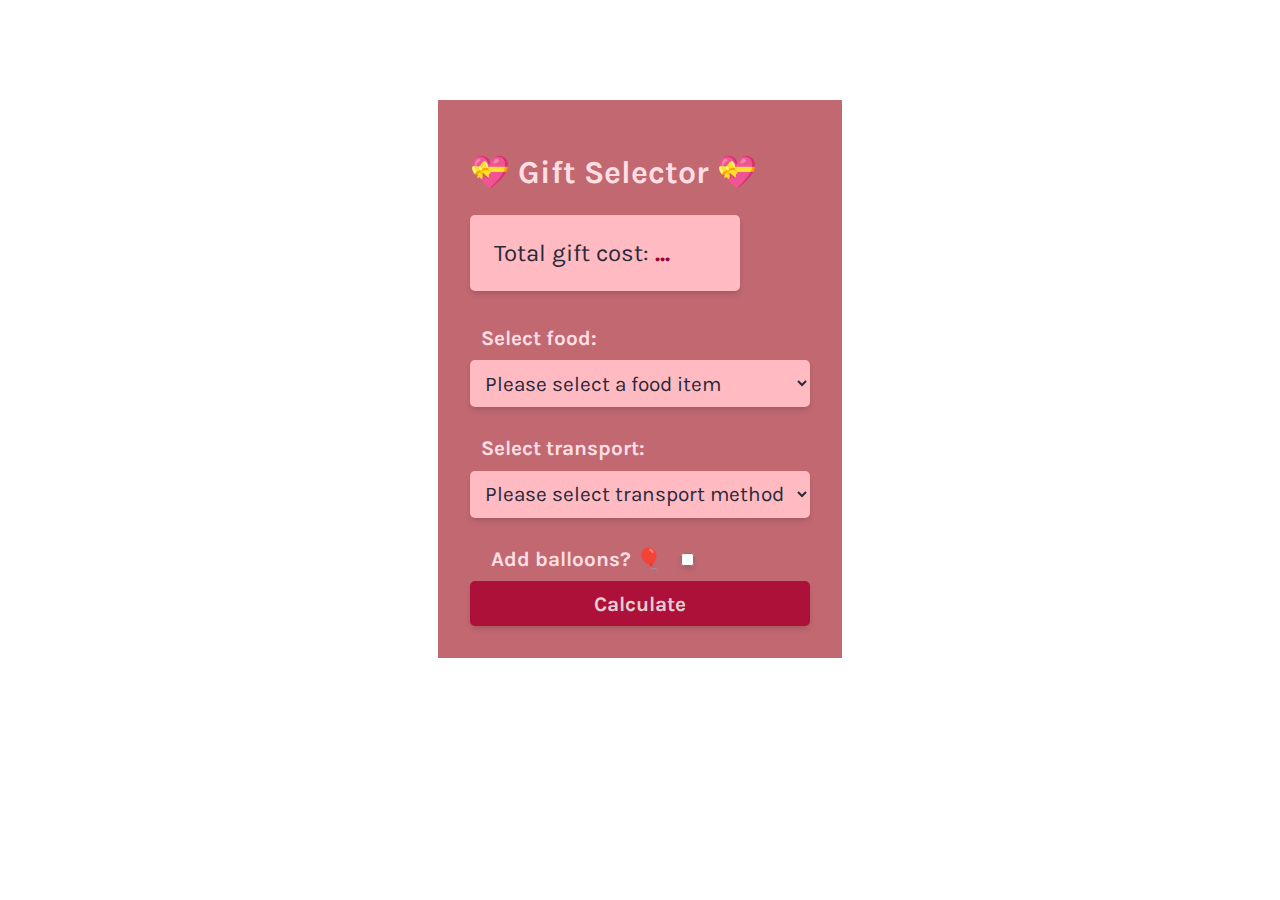
<file: Challenge1/Challenge1.html>
<!DOCTYPE html>
<html lang="en">
    <head>
        <title>Valentine's Challenge #1 💘</title>
        <link rel="preconnect" href="https://fonts.googleapis.com">
        <link rel="preconnect" href="https://fonts.gstatic.com" crossorigin>
        <link href="https://fonts.googleapis.com/css2?family=Karla:wght@500;700&display=swap" rel="stylesheet">
        <link rel="stylesheet" href="Challenge1.css">
    </head>
    <body>
        <div class="text-box">
        <h1>💝 Gift Selector 💝</h1>
        <p class="result" id="result">Total gift cost: <span id="cost-el">...</span></p>
        <form>
            <label for="food-select">Select food:</label>
            <select id="food-select">
                <option value="">Please select a food item</option>
                <option value="5">🍓 strawberries - $5</option>
                <option value="10">🍫 chocolate - $10</option>
                <option value="20">🧁 cupcakes - $20</option>
            </select>
            <br>
            <label for="transport-select">Select transport:</label>
            <select id="transport-select">
                <option value="">Please select transport method</option>
                <option value="5">🛼 rollerskates - $5</option>
                <option value="50">🚘 limo - $50</option>
                <option value="500">🚁 helicopter - $500</option>
            </select>
            <br>
            <div class="balloon-container">
                <label for="balloon-checkbox">Add balloons? 🎈</label>            
                <input type="checkbox" id="balloon-checkbox" name="balloon-checkbox">
            </div>
            
            <button id="btn" type="button">Calculate</button>
        </form>
        <script src="Challenge1.js"></script>
        </div>
    </body>
</html>
</file>
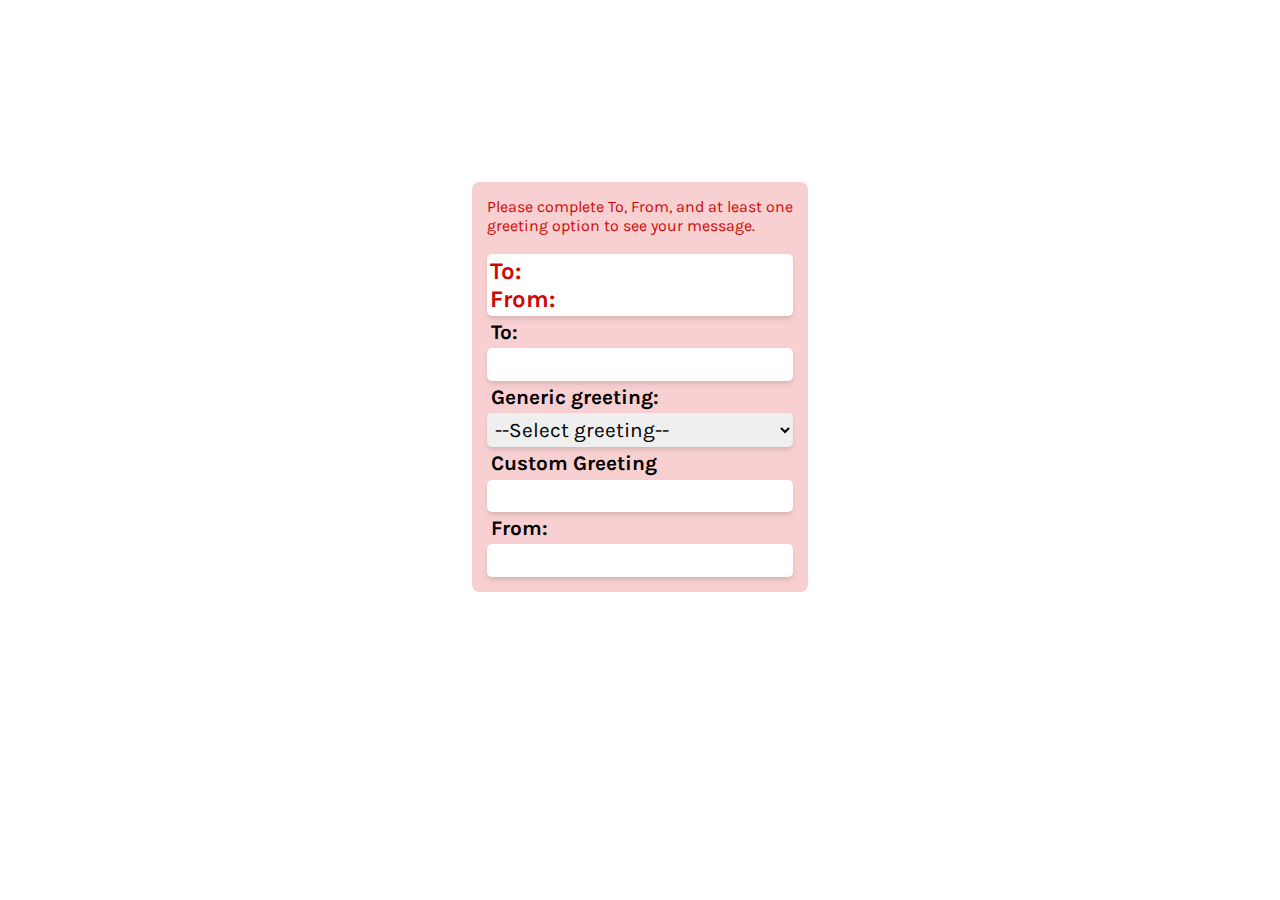
<file: Challenge2/Challenge2.html>
<!DOCTYPE html>
<html lang="en">
    <head>
        <title>Valentine's Challenge Week Solution 2💘</title>
        <link rel="preconnect" href="https://fonts.googleapis.com">
        <link rel="preconnect" href="https://fonts.gstatic.com" crossorigin>
        <link href="https://fonts.googleapis.com/css2?family=Karla:wght@500;700&display=swap" rel="stylesheet">
        <link rel="stylesheet" href="Challenge2.css">
    </head>
    <body>
        <div class="container">
            <p><span id="fill-fields">Please complete To, From, and at least one<br/> greeting option to see your message.</span></p>
            <br/>
            <div class="card" id="card">
                <p>To: <span id="to-display"></span></p>
                <p><span id="greeting-generic-display"></span>
                </p>
                <p><span id="greeting-custom-display"></span></p>
                <p>From: <span id="from-display"></span></p>
            </div>
            
            <form id="form">
                <label for="recipient-input">To:</label>
                <input type="text" id="recipient-input" name="recipient-input">
                <label for="greeting-select">Generic greeting:</label>
                <select id="greeting-select">
                    <option value="">--Select greeting--</option>
                    <option value="I choo choo choose you! 🚂">"I choo choo choose you! 🚂"</option>
                    <option value="You are my sunshine! 🌞">"You are my sunshine! 🌞"</option>
                    <option value="Happy Valentine's! 💘">"Happy Valentine's! 💘",</option>
                </select>
                <label for="greeting-custom">Custom Greeting</label>
                <input type="text" id="greeting-custom" name="greeting-custom">
                <label for="sender-input">From:</label>
                <input type="text" id="sender-input" name="sender-input">
            </form>
            <script src="Challenge2.js"></script>
        </div>
    </body>
</html>
</file>
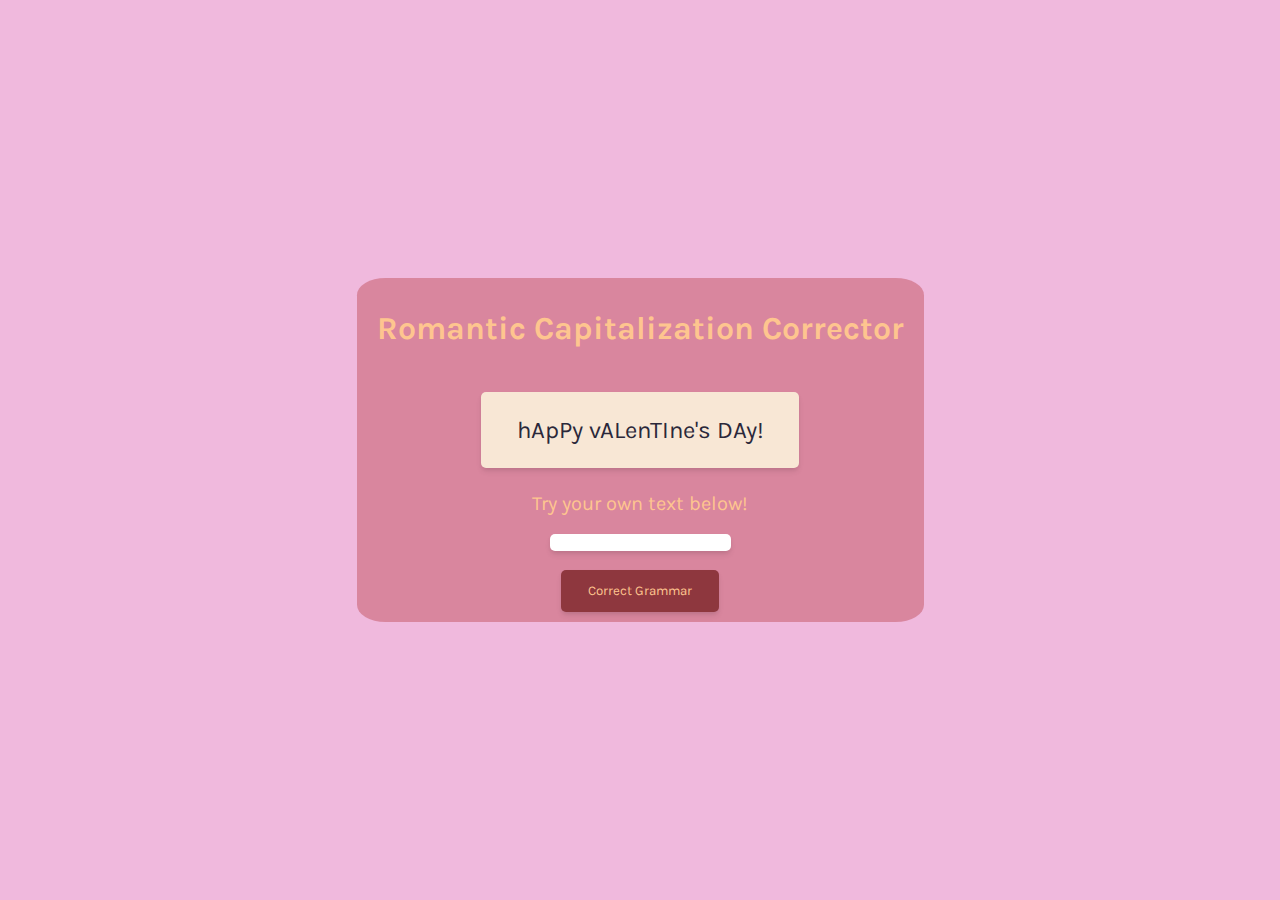
<file: Challenge3/Challenge3.html>
<!DOCTYPE html>
<html lang="en">
    <head>
        <title>Valentine's Challenge 3 💘</title>
        <link rel="preconnect" href="https://fonts.googleapis.com">
        <link rel="preconnect" href="https://fonts.gstatic.com" crossorigin>
        <link href="https://fonts.googleapis.com/css2?family=Karla:wght@500;700&display=swap" rel="stylesheet">
        <link rel="stylesheet" href="Challenge3.css">
    </head>
    <body>
        <div class="container">
            <h1>Romantic Capitalization Corrector</h1>
            <p class="paragraph" id="paragraph"><span id="display">hApPy vALenTIne's DAy!</span></p>
            <label for="custom-input">Try your own text below!</label>
            <br/>
            <input type="text" id="custom-input" name="custom-input">
            <br/>
            <button id="btn" type="button">Correct Grammar</button>
        </div>
        <script src="Challenge3.js"></script>
    </body>
</html>
</file>
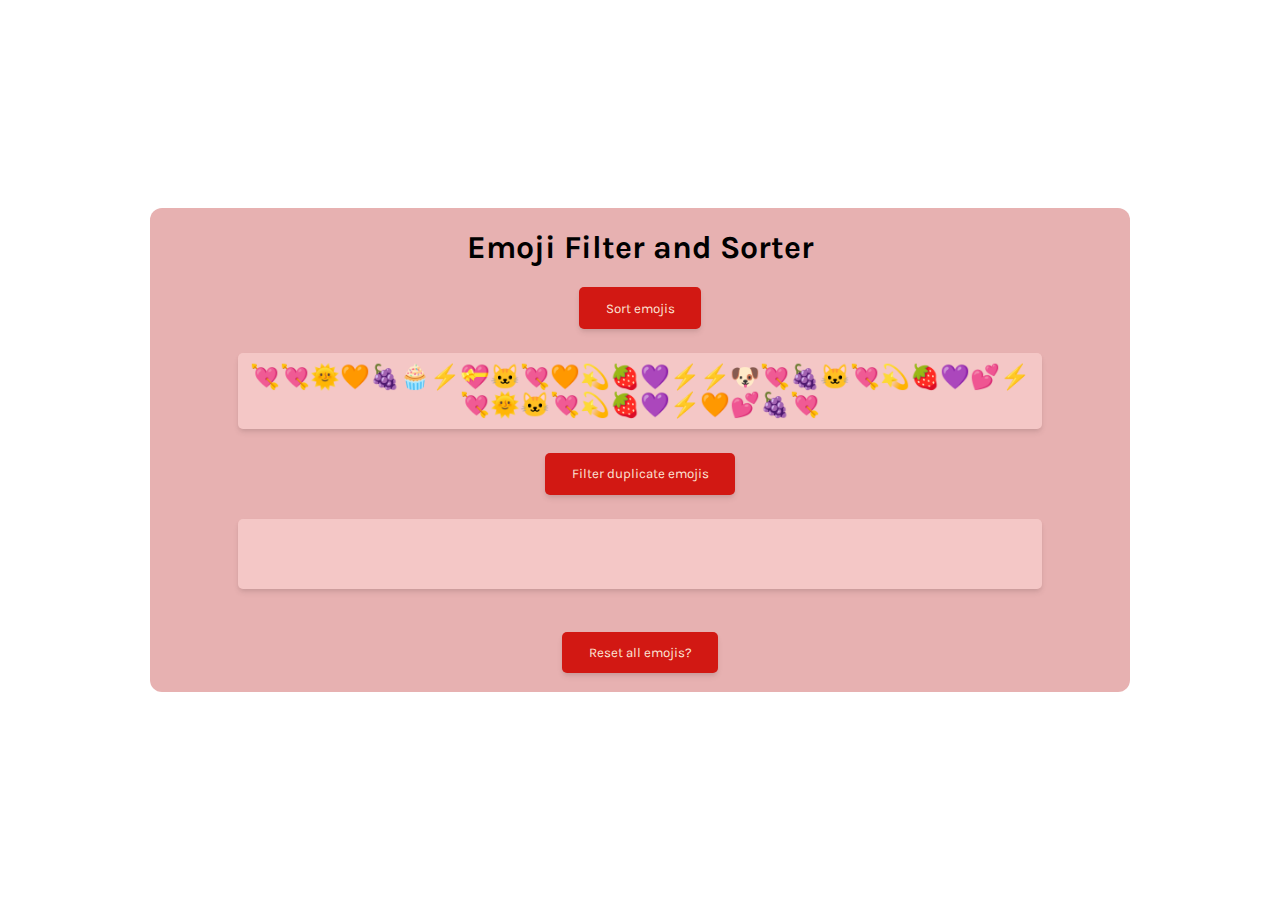
<file: Challenge4/Challenge4.html>
<!DOCTYPE html>
<html lang="en">
    <head>
        <title>Valentine's Challenge 4 💘</title>
        <link rel="preconnect" href="https://fonts.googleapis.com">
        <link rel="preconnect" href="https://fonts.gstatic.com" crossorigin>
        <link href="https://fonts.googleapis.com/css2?family=Karla:wght@500;700&display=swap" rel="stylesheet">
        <link rel="stylesheet" href="Challenge4.css">
    </head>
    <body class="flex">
        <div class="container">
            <h1>Emoji Filter and Sorter</h1>
            <button id="btn-sort" type="button">Sort emojis</button>
            <p class="all-emojis-p" id="all-emojis-p"></p>
            <button id="btn-filter" type="button">Filter duplicate emojis</button>
            <p class="unique-emojis-p" id="unique-emojis-p"></p>
            <br/>
            <button id="btn-reset-emojis" type="button">Reset all emojis?</button>
            <br/>
        </div>
        <script src="Challenge4.js"></script>
    </body>
</html>
</file>
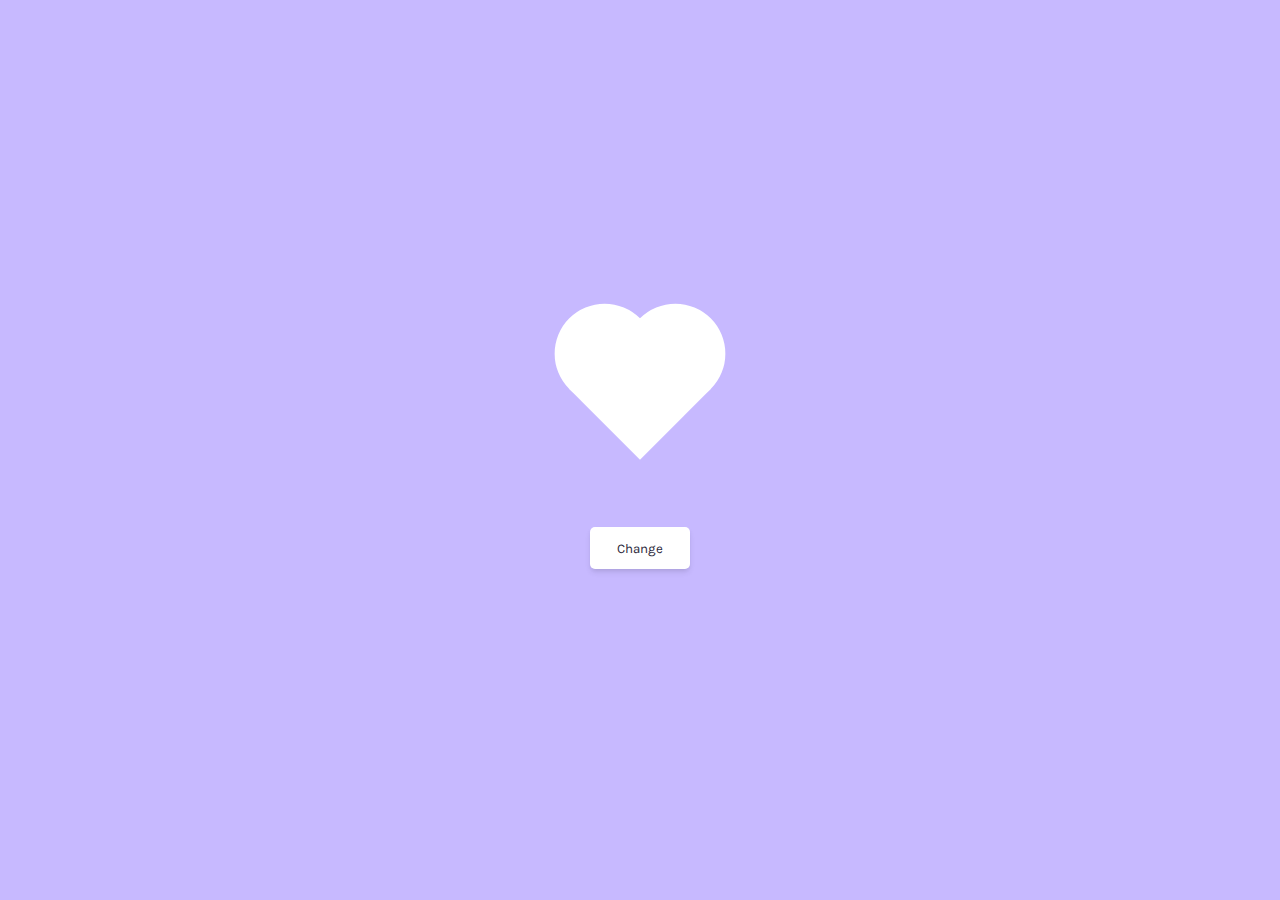
<file: Challenge5/Challenge5.html>
<!DOCTYPE html>
<html lang="en">
    <head>
        <title>Valentine's Challenge Week 💘</title>
        <link rel="preconnect" href="https://fonts.googleapis.com">
        <link rel="preconnect" href="https://fonts.gstatic.com" crossorigin>
        <link href="https://fonts.googleapis.com/css2?family=Karla:wght@500;700&display=swap" rel="stylesheet">
        <link rel="stylesheet" href="Challenge5.css">
    </head>
    <body class="flex">
        <div id="heart" class="heart"></div>
        <button id="btn">Change</button>
        <script src="Challenge5.js"></script>
    </body>
</html>
</file>
<file: Challenge1/Challenge1.css>
:root {
    --yellow: #FBF3AB;
    --light-pink: #F0B9DD;
    --lavender: #C7B9FF;
    --deep-pink: #F04C86;
    --raisin: #2B283A;
    --white: #fff;
  }
  
  html, body {
      margin: 0;
      padding: 0;
  }
  
  body {
      display: flex;
      flex-direction: column;
      justify-content: space-around;
      align-items: center;
      background-image: url(https://townsquare.media/site/385/files/2022/01/attachment-RS33428_ThinkstockPhotos-505823540-scr.jpg?w=1200&h=0&zc=1&s=0&a=t&q=89);
  }
  .text-box {
      color: #ffdee3;
      background-color: rgba(151, 4, 18, 0.6);
      padding: 2em;
      margin-top: 100px;
      margin-bottom: 50px;
      font-family: 'Karla', sans-serif;
  }
  
  form {
      display: flex;
      flex-direction: column;
      justify-content: space-around;
  }
  
  form * {
     padding: .5em;
     font-size: 1.3rem;
     font-family: inherit;       
  }
  
  form label,
  form button {
     font-weight: 700;
  }
  
  form *:not(label):not(div),
  .result {
      box-sizing: border-box;
      box-shadow: rgba(0, 0, 0, 0.1) 0px 4px 6px -1px, rgba(0, 0, 0, 0.06) 0px 2px 4px -1px;
      border-radius: 5px;
      border: none;
  }
  
  select { 
      background: #ffbbc1;
      color: var(--raisin);    
  }
  
  .result {
      background: #ffbbc1;
      color: var(--raisin);
      min-width: 270px;
      max-width: 5ch;
      overflow-y: scroll;
      overflow-x: hidden;
      padding: 1em;
      font-size: 1.5rem;
  }
  
  .result span {
      color: #950337;
      font-weight: 700;
  }
  
  button {
      color: #E4CDD3;
      background: #ad1038;
  }
  
  button:hover {
      transform: scale(1.02);
      cursor: pointer;  
      border: 2px solid;
      border-color: #fc8cb4;
  }
</file>
<file: Challenge2/Challenge2.css>
:root {
    --yellow: #FBF3AB;
    --light-pink: #F0B9DD;
    --lavender: #C7B9FF;
    --deep-pink: #F04C86;
    --raisin: #2B283A;
    --white: #fff;
  }
  
  *, html, body {
      margin: 0;
      padding: 0;
  }
  
  body {
      background-image: url(https://img.freepik.com/free-vector/neon-frame-with-red-hearts-love-valentines-day-background_1017-36069.jpg);
      background-repeat: no-repeat;
      background-size: cover;
      background-position: center center;
      background-attachment: fixed;
      display: flex;
      flex-direction: column;
      justify-content: center;
      align-items: center;
      padding: 2em;
      font-family: 'Karla', sans-serif;
  }
  
  .container {
      margin: 150px 10px 150px 10px;
      background: rgba(220, 22, 24, .2);
      padding: 15px;
      border-radius: 2%;
  }
  
  #fill-fields {
      color: #D10705
  }
  
  .card {
      min-width: 270px;
      border-radius: 5px;
      background: #fff;
      color: #D10705;
      font-size: 24px;    
      padding: 3px;
      position: relative;
      box-shadow: rgba(0, 0, 0, 0.1) 0px 4px 6px -1px, rgba(0, 0, 0, 0.06) 0px 2px 4px -1px;
  }
  
  .card p {
     font-weight: 700;
  }
  
  form {
      display: flex;
      flex-direction: column;
      justify-content: space-around;
  }
  
  form * {
     padding: .2em;
     font-size: 1.3rem;
     font-family: inherit;       
  }
  
  form label {
     font-weight: 700;
  }
  
  form *:not(label) {
      box-sizing: border-box;
      box-shadow: rgba(0, 0, 0, 0.1) 0px 4px 6px -1px, rgba(0, 0, 0, 0.06) 0px 2px 4px -1px;
      border-radius: 5px;
      border: none;
  }
</file>
<file: Challenge3/Challenge3.css>
:root {
    --yellow: #FBF3AB;
    --light-pink: #F0B9DD;
    --lavender: #C7B9FF;
    --deep-pink: #F04C86;
    --raisin: #2B283A;
    --white: #fff;
  }
  
  html, body {
      margin: 0;
      padding: 0;
  }
  
  body {
      display: flex;
      height: 100vh;
      flex-direction: column;
      justify-content: center;
      align-items: center;
      min-width: 500px;
      background-image: url(https://readable.com/wp-content/uploads/2020/02/valentinesheader-825x418.jpg);
      background-repeat: no-repeat;
      background-size: cover;
      color: #FEC58F;
      background-color: var(--light-pink);
      font-family: 'Karla', sans-serif;
  }
  
  .container {
      display: flex;
      flex-direction: column;
      align-items: center;
      justify-content: center;
      background: rgba(182, 58, 64, .4);
      border-radius: 5%;
      padding: 10px 20px;
      margin: 50px;
  }
  
  .paragraph {    
      background: #F8E7D5;
      color: var(--raisin);
      min-width: 270px;
      padding: 1em;
      text-align: center;
      font-size: 1.5rem;
      box-shadow: rgba(0, 0, 0, 0.1) 0px 4px 6px -1px, rgba(0, 0, 0, 0.06) 0px 2px 4px -1px;
      border-radius: 5px;
  }
  
  button {
      font-family: inherit;
      box-shadow: rgba(0, 0, 0, 0.1) 0px 4px 6px -1px, rgba(0, 0, 0, 0.06) 0px 2px 4px -1px;
      border-radius: 5px;
      border: none;
      padding: 1em 2em;
      color: #FEC58F;
      background: #8E373E;
  }
  
  button:hover,
  button:focus {
      transform: scale(1.02);
      cursor: pointer;  
  }
  
  label {
      font-size: 20px;
  }
  
  input {
      box-sizing: border-box;
      box-shadow: rgba(0, 0, 0, 0.1) 0px 4px 6px -1px, rgba(0, 0, 0, 0.06) 0px 2px 4px -1px;
      border-radius: 5px;
      border: none;
  }
</file>
<file: Challenge4/Challenge4.css>
:root {
    --yellow: #FBF3AB;
    --light-pink: #F0B9DD;
    --lavender: #C7B9FF;
    --deep-pink: #F04C86;
    --raisin: #2B283A;
    --white: #fff;
  }
  
  html, body {
      margin: 0;
      padding: 0;
  }
  
  .flex {
      display: flex;
      flex-direction: column;
      align-items: center;
      justify-content: center;
  }
  
  .container {
      display: flex;
      flex-direction: column;
      align-items: center;
      justify-content: center;
      background: rgba(195, 60, 59, .4);
      margin: 150px;
      border-radius: 12px;
  }
  
  body {
      height: 100vh;
      min-width: 500px;
      color: 5A0404;
      background: url(https://cdn.wallpapersafari.com/33/58/w1eHTi.jpg);
      background-size: cover;
      background-repeat: no-repeat;
      font-family: 'Karla', sans-serif;
  }
  
  .all-emojis-p, .unique-emojis-p {    
      background: rgba(253,213,211, .6);
      color: var(--raisin);
      min-height: 50px;
      width: 80%;
      padding: 10px 10px;
      text-align: center;
      font-size: 1.5rem;
      box-shadow: rgba(0, 0, 0, 0.1) 0px 4px 6px -1px, rgba(0, 0, 0, 0.06) 0px 2px 4px -1px;
      border-radius: 5px;
  }
  
  
  
  button {
      font-family: inherit;
      box-shadow: rgba(0, 0, 0, 0.1) 0px 4px 6px -1px, rgba(0, 0, 0, 0.06) 0px 2px 4px -1px;
      border-radius: 5px;
      border: none;
      padding: 1em 2em;
      color: #FCE5D6;
      background: #D21813;
  }
  
  button:hover,
  button:focus {
      transform: scale(1.02);
      cursor: pointer;  
  }
</file>
<file: Challenge5/Challenge5.css>
:root {
    --yellow: #FBF3AB;
    --light-pink: #F0B9DD;
    --lavender: #C7B9FF;
    --deep-pink: #F04C86;
    --raisin: #2B283A;
    --white: #fff;
    --heart-color : #fff;
  }
  
  html, body {
      margin: 0;
      padding: 0;
  }
  
  .flex {
      display: flex;
      flex-direction: column;
      align-items: center;
      justify-content: center;
  }
  
  .flex * {
      margin: 3em;
  }
  
  body {
      background-color: var(--lavender);
      height: 100vh;
      font-family: 'Karla', sans-serif;
  }
  
  button {
      font-family: inherit;
      box-shadow: rgba(0, 0, 0, 0.1) 0px 4px 6px -1px, rgba(0, 0, 0, 0.06) 0px 2px 4px -1px;
      border-radius: 5px;
      border: none;
      padding: 1em 2em;
      color: var(--raisin);
      background: var(--white);
  }
  
  button:hover,
  button:focus {
      transform: scale(1.02);
      cursor: pointer;  
  }
  
  
  /* heart styles */
  .heart {
    background-color: var(--heart-color);
    display: inline-block;
    height: 100px;
    position: relative;
    top: 0;
    transform: rotate(-45deg);
    width: 100px;
  }
  
  .heart:before,
  .heart:after {
    content: "";
    position: absolute;
    background-color: var(--heart-color);
    border-radius: 50%;
    height: 100px;
    width: 100px;
  }
  
  .heart:before {
    top: -50px;
    left: 0;
  }
  
  .heart:after {
    left: 50px;
    top: 0;
  }
</file>
